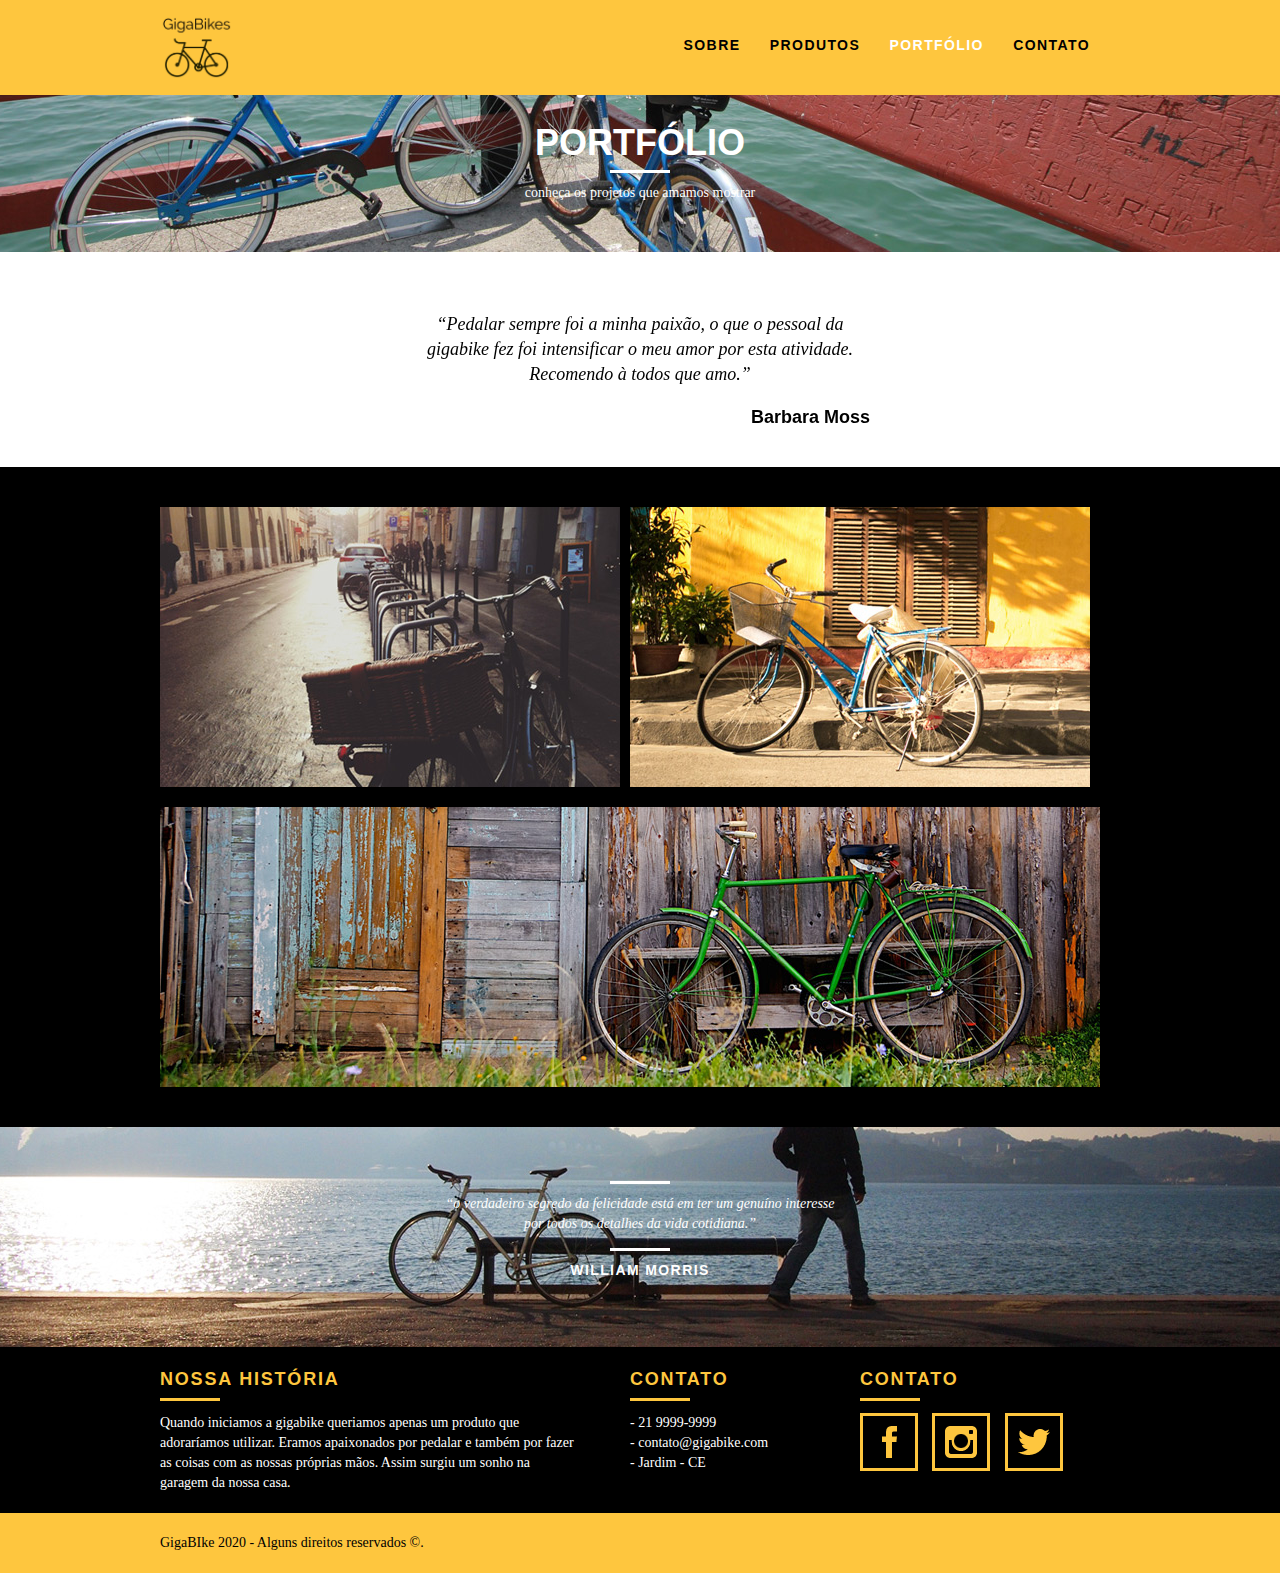
<file: portfolio.html>
<!DOCTYPE html>
<html lang="pt-br">
	<head>
		<meta charset="utf-8">
		<title>GigaBIke - Conheça o portfólio de clientes</title>
		<meta name="description" content="Compre a sua bicicleta personalizada na GigaBIke. Possuímos modelos Passeio, Retrô e Esporte.">

		<meta property="og:type" content="website"/>
		<meta property="og:title" content="GigaBIke - Conheça o portfólio de clientes"/>
		<meta property="og:description" content="Compre a sua bicicleta personalizada na GigaBIke. Possuímos modelos Passeio, Retrô e Esporte."/>
		<meta property="og:url" content="http://gigabike.com/portfolio.html"/>
		<meta property="og:image" content="http://gigabike.com/img/og-image.png"/>

		<meta name="viewport" content="width=device-width, initial-scale=1">

		<link rel="shortcut icon" href="favicon.ico">

		<link rel="stylesheet" href="css/style.css">
	</head>
	<body>

		<header class="header">
			<div class="container">
				<a href="index.html" class="grid-4">
					<img class="logog" src="img/gigabike.png" alt="GigaBike">

				</a>
				<nav class="grid-12 header_menu">
					<ul>
						<li><a href="sobre.html">Sobre</a></li>
						<li><a href="produtos.html">Produtos</a></li>
						<li><a href="portfolio.html" class="menu_ativo">Portfólio</a></li>
						<li><a href="contato.html">Contato</a></li>
					</ul>
				</nav>
			</div>
		</header>

		<section class="introducao-interna interna_portfolio">
			<div class="container">
				<h1>Portfólio</h1>
				<p>conheça os projetos que amamos mostrar</p>
			</div>
		</section>

		<section class="container animar-interno">
			<ul class="rslides">
				<li>
					<blockquote class="quote_clientes">
						<p>“Pedalar sempre foi a minha paixão, o que o pessoal da gigabike fez foi intensificar o meu amor por esta atividade. Recomendo à todos que amo.”</p>
						<cite>Barbara Moss</cite>
					</blockquote>
				</li>

				<li>
					<blockquote class="quote_clientes">
						<p>“Nada melhor do que dar um rolê com a minha gigabike na orla. Essa é a minha companheira mais fiel, nunca me traiu e está sempre a minha disposição.”</p>
						<cite>Jhony Rato</cite>
					</blockquote>
				</li>

				<li>
					<blockquote class="quote_clientes">
						<p>“Aqueles que ainda não possuem uma gigabike, não sabem o que estão perdendo. A precisão é absurda e a velocidade transcendental. Nunca vida nada igual.”</p>
						<cite>Bernardo</cite>
					</blockquote>
				</li>
			</ul>
		</section>

		<section class="portfolio">
			<div class="container">
				<ul class="portfolio_lista rslides_portfolio">

					<li>
						<div class="grid-8"><img src="img/portfolio/retro.jpg" alt="Bicicleta Retrô"></div>
						<div class="grid-8"><img src="img/portfolio/passeio.jpg" alt="Bicicleta Passeio"></div>
						<div class="grid-16"><img src="img/portfolio/esporte.jpg" alt="Bicicleta Esporte"></div>
					</li>

					<li>
						<div class="grid-8"><img src="img/portfolio/passeio.jpg" alt="Bicicleta Passeio"></div>
						<div class="grid-8"><img src="img/portfolio/retro.jpg" alt="Bicicleta Retrô"></div>
						<div class="grid-16"><img src="img/portfolio/esporte.jpg" alt="Bicicleta Esporte"></div>
					</li>

				</ul>
			</div>
		</section>

		<div class="quebra">
			<blockquote class="quote-externo container">
				<p>“o verdadeiro segredo da felicidade está em ter um genuíno interesse por todos os detalhes da vida cotidiana.”</p>
				<cite>WILLIAM MORRIS</cite>
			</blockquote>
		</div>

		<footer>
			<div class="footer">
				<div class="container">

					<div class="grid-8 footer_historia">
						<h3>Nossa História</h3>
						<p>Quando iniciamos a gigabike queriamos apenas um produto que adoraríamos utilizar. Eramos apaixonados por pedalar e também por fazer as coisas com as nossas próprias mãos. Assim surgiu um sonho na garagem da nossa casa.</p>
					</div>

					<div class="grid-4 footer_contato">
						<h3>Contato</h3>
						<ul>
							<li>- 21 9999-9999</li>
							<li>- contato@gigabike.com</li>
							<li>- Jardim - CE</li>
						</ul>
					</div>

					<div class="grid-4 footer_redes">
						<h3>Contato</h3>
						<ul>
							<li><a href="http://facebook.com" target="_blank"><img src="img/redes-sociais/facebook.png" alt="Facebook gigabike"></a></li>
							<li><a href="http://instagram.com" target="_blank"><img src="img/redes-sociais/instagram.png" alt="Instagram gigabike"></a></li>
							<li><a href="http://twitter.com" target="_blank"><img src="img/redes-sociais/twitter.png" alt="Twitter gigabike"></a></li>
						</ul>
					</div>

				</div>
			</div>

			<div class="copy">
				<div class="container">
					<p class="grid-16">GigaBIke 2020 - Alguns direitos reservados &copy;.</p>
				</div>
			</div>
		</footer>

	</body>
</html>
</file>
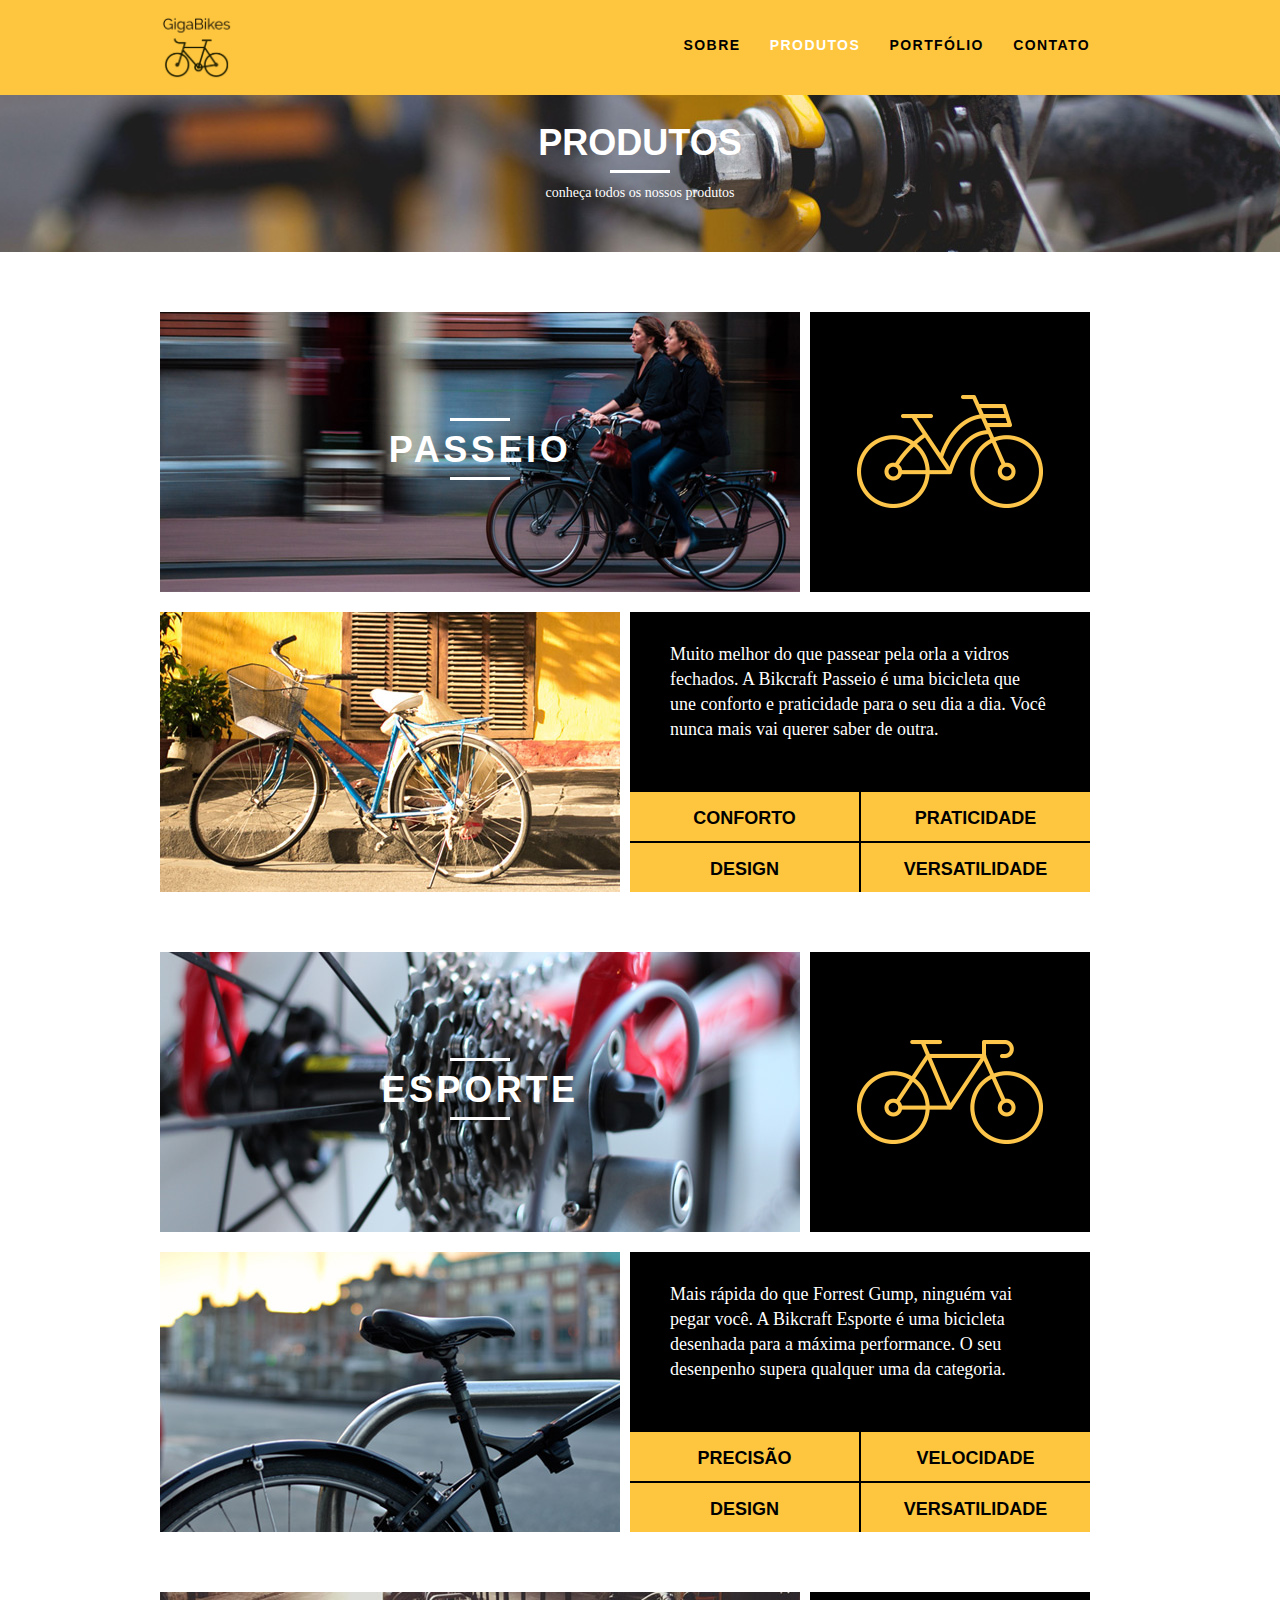
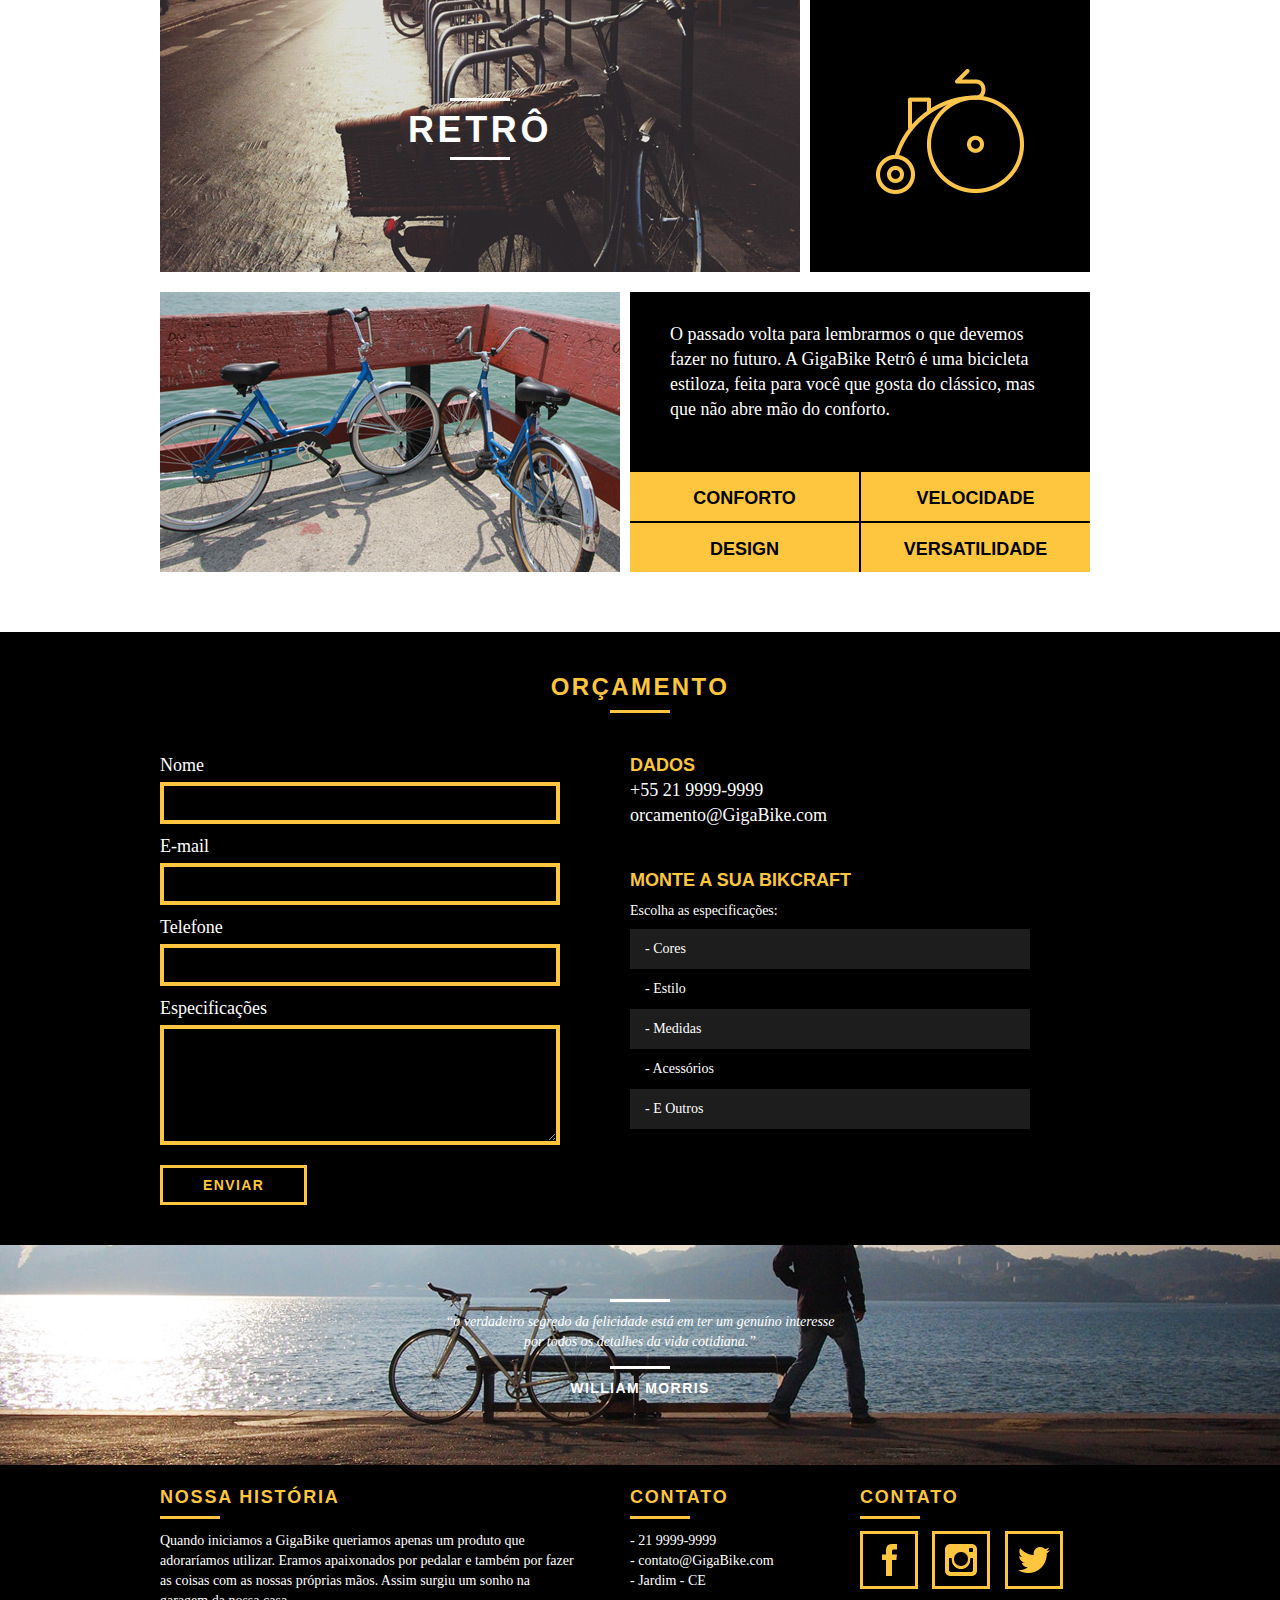
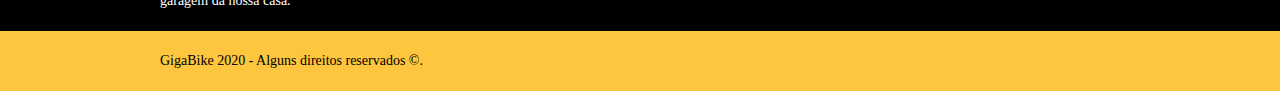
<file: produtos.html>
<!DOCTYPE html>
<html lang="pt-br">
	<head>
		<meta charset="utf-8">
		<title>GigaBikes - Conheça as linhas Passeio, Retrô e Esporte</title>
		<meta name="description" content="Compre a sua bicicleta personalizada na Bikcraft. Possuímos modelos Passeio, Retrô e Esporte.">

		<meta property="og:type" content="website"/>
		<meta property="og:title" content="GigaBikes - Conheça as linhas Passeio, Retrô e Esporte"/>
		<meta property="og:description" content="Compre a sua bicicleta personalizada na Bikcraft. Possuímos modelos Passeio, Retrô e Esporte."/>
		<meta property="og:url" content="http://bikcraft.com/produtos.html"/>
		<meta property="og:image" content="http://bikcraft.com/img/og-image.png"/>

		<meta name="viewport" content="width=device-width, initial-scale=1">

		<link rel="shortcut icon" href="favicon.ico">

		<link rel="stylesheet" href="css/style.css">
	</head>
	<body>

		<header class="header">
			<div class="container">
				<a href="index.html" class="grid-4">
					<img class="logog" src="img/gigabike.png" alt="GigaBike">

				</a>
				<nav class="grid-12 header_menu">
					<ul>
						<li><a href="sobre.html">Sobre</a></li>
						<li><a href="produtos.html" class="menu_ativo">Produtos</a></li>
						<li><a href="portfolio.html">Portfólio</a></li>
						<li><a href="contato.html">Contato</a></li>
					</ul>
				</nav>
			</div>
		</header>

		<section class="introducao-interna interna_produtos">
			<div class="container">
				<h1>Produtos</h1>
				<p>conheça todos os nossos produtos</p>
			</div>
		</section>

		<section class="container produto_item animar-interno">
			<div class="grid-11">
				<img src="img/produtos/gigabike-passeio-1.jpg" alt="Bikcraft Passeio">
				<h2>Passeio</h2>
			</div>
			<div class="grid-5 produto_icone"><img src="img/produtos/passeio.png" alt="Icone Passeio"></div>
			<div class="grid-8"><img src="img/produtos/gigabike-passeio-2.jpg" alt="Bikcraft Passeio"></div>
			<div class="grid-8 produto_info">
				<p>Muito melhor do que passear pela orla a vidros fechados. A Bikcraft Passeio é uma bicicleta que une conforto e praticidade para o seu dia a dia. Você nunca mais vai querer saber de outra.</p>
				<ul>
					<li>Conforto</li>
					<li>Praticidade</li>
					<li>Design</li>
					<li>Versatilidade</li>
				</ul>
			</div>
		</section>

		<section class="container produto_item">
			<div class="grid-11">
				<img src="img/produtos/gigabike-esporte-1.jpg" alt="Bikcraft Esporte">
				<h2>Esporte</h2>
			</div>
			<div class="grid-5 produto_icone"><img src="img/produtos/esporte.png" alt="Icone Esporte"></div>
			<div class="grid-8"><img src="img/produtos/gigabike-esporte-2.jpg" alt="Bikcraft Esporte"></div>
			<div class="grid-8 produto_info">
				<p>Mais rápida do que Forrest Gump, ninguém vai pegar você. A Bikcraft Esporte é uma bicicleta desenhada para a máxima performance. O seu desenpenho supera qualquer uma da categoria.</p>
				<ul>
					<li>Precisão</li>
					<li>Velocidade</li>
					<li>Design</li>
					<li>Versatilidade</li>
				</ul>
			</div>
		</section>

		<section class="container produto_item">
			<div class="grid-11">
				<img src="img/produtos/gigabike-retro-1.jpg" alt="Bikcraft Retrô">
				<h2>Retrô</h2>
			</div>
			<div class="grid-5 produto_icone"><img src="img/produtos/retro.png" alt="Icone Retrô"></div>
			<div class="grid-8"><img src="img/produtos/gigabike-retro-2.jpg" alt="Bikcraft Retrô"></div>
			<div class="grid-8 produto_info">
				<p>O passado volta para lembrarmos o que devemos fazer no futuro. A GigaBike Retrô é uma bicicleta estiloza, feita para você que gosta do clássico, mas que não abre mão do conforto.</p>
				<ul>
					<li>Conforto</li>
					<li>Velocidade</li>
					<li>Design</li>
					<li>Versatilidade</li>
				</ul>
			</div>
		</section>

		<section class="orcamento">
			<div class="container">
				<h2 class="subtitulo">Orçamento</h2>
				<form action="enviar.php" method="post" name="form" class="formphp form grid-8">
					<label for="nome">Nome</label>
					<input id="nome" name="nome" type="text">
					<label for="email">E-mail</label>
					<input id="email" name="email" type="text">
					<label for="telefone">Telefone</label>
					<input id="telefone" name="telefone" type="text">

					<label class="nao-aparece">Se você não é um robô, deixe em branco.</label>
					<input type="text" class="nao-aparece" name="leaveblank">
					<label class="nao-aparece">Se você não é um robô, não mude este campo.</label>
					<input type="text" class="nao-aparece" name="dontchange" value="http://" >

					<label for="mensagem">Especificações</label>
					<textarea name="mensagem" id="mensagem"></textarea>

					<button id="enviar" name="enviar" type="submit" class="btn">Enviar</button>
				</form>
				<div class="orcamento_dados grid-8">
					<h3>Dados</h3>
					<span>+55 21 9999-9999</span>
					<span>orcamento@GigaBike.com</span>
					<h3>Monte a sua Bikcraft</h3>
					<p>Escolha as especificações:</p>
					<ul>
						<li>- Cores</li>
    				<li>- Estilo</li>
    				<li>- Medidas</li>
   					<li>- Acessórios</li>
    				<li>- E Outros</li>
					</ul>
				</div>
			</div>
		</section>

		<div class="quebra">
			<blockquote class="quote-externo container">
				<p>“o verdadeiro segredo da felicidade está em ter um genuíno interesse por todos os detalhes da vida cotidiana.”</p>
				<cite>WILLIAM MORRIS</cite>
			</blockquote>
		</div>

		<footer>
			<div class="footer">
				<div class="container">

					<div class="grid-8 footer_historia">
						<h3>Nossa História</h3>
						<p>Quando iniciamos a GigaBike queriamos apenas um produto que adoraríamos utilizar. Eramos apaixonados por pedalar e também por fazer as coisas com as nossas próprias mãos. Assim surgiu um sonho na garagem da nossa casa.</p>
					</div>

					<div class="grid-4 footer_contato">
						<h3>Contato</h3>
						<ul>
							<li>- 21 9999-9999</li>
							<li>- contato@GigaBike.com</li>
							<li>- Jardim - CE</li>
						</ul>
					</div>

					<div class="grid-4 footer_redes">
						<h3>Contato</h3>
						<ul>
							<li><a href="http://facebook.com" target="_blank"><img src="img/redes-sociais/facebook.png" alt="Facebook Bikcraft"></a></li>
							<li><a href="http://instagram.com" target="_blank"><img src="img/redes-sociais/instagram.png" alt="Instagram Bikcraft"></a></li>
							<li><a href="http://twitter.com" target="_blank"><img src="img/redes-sociais/twitter.png" alt="Twitter Bikcraft"></a></li>
						</ul>
					</div>

				</div>
			</div>

			<div class="copy">
				<div class="container">
					<p class="grid-16">GigaBike	2020 - Alguns direitos reservados &copy;.</p>
				</div>
			</div>
		</footer>

	</body>
</html>
</file>
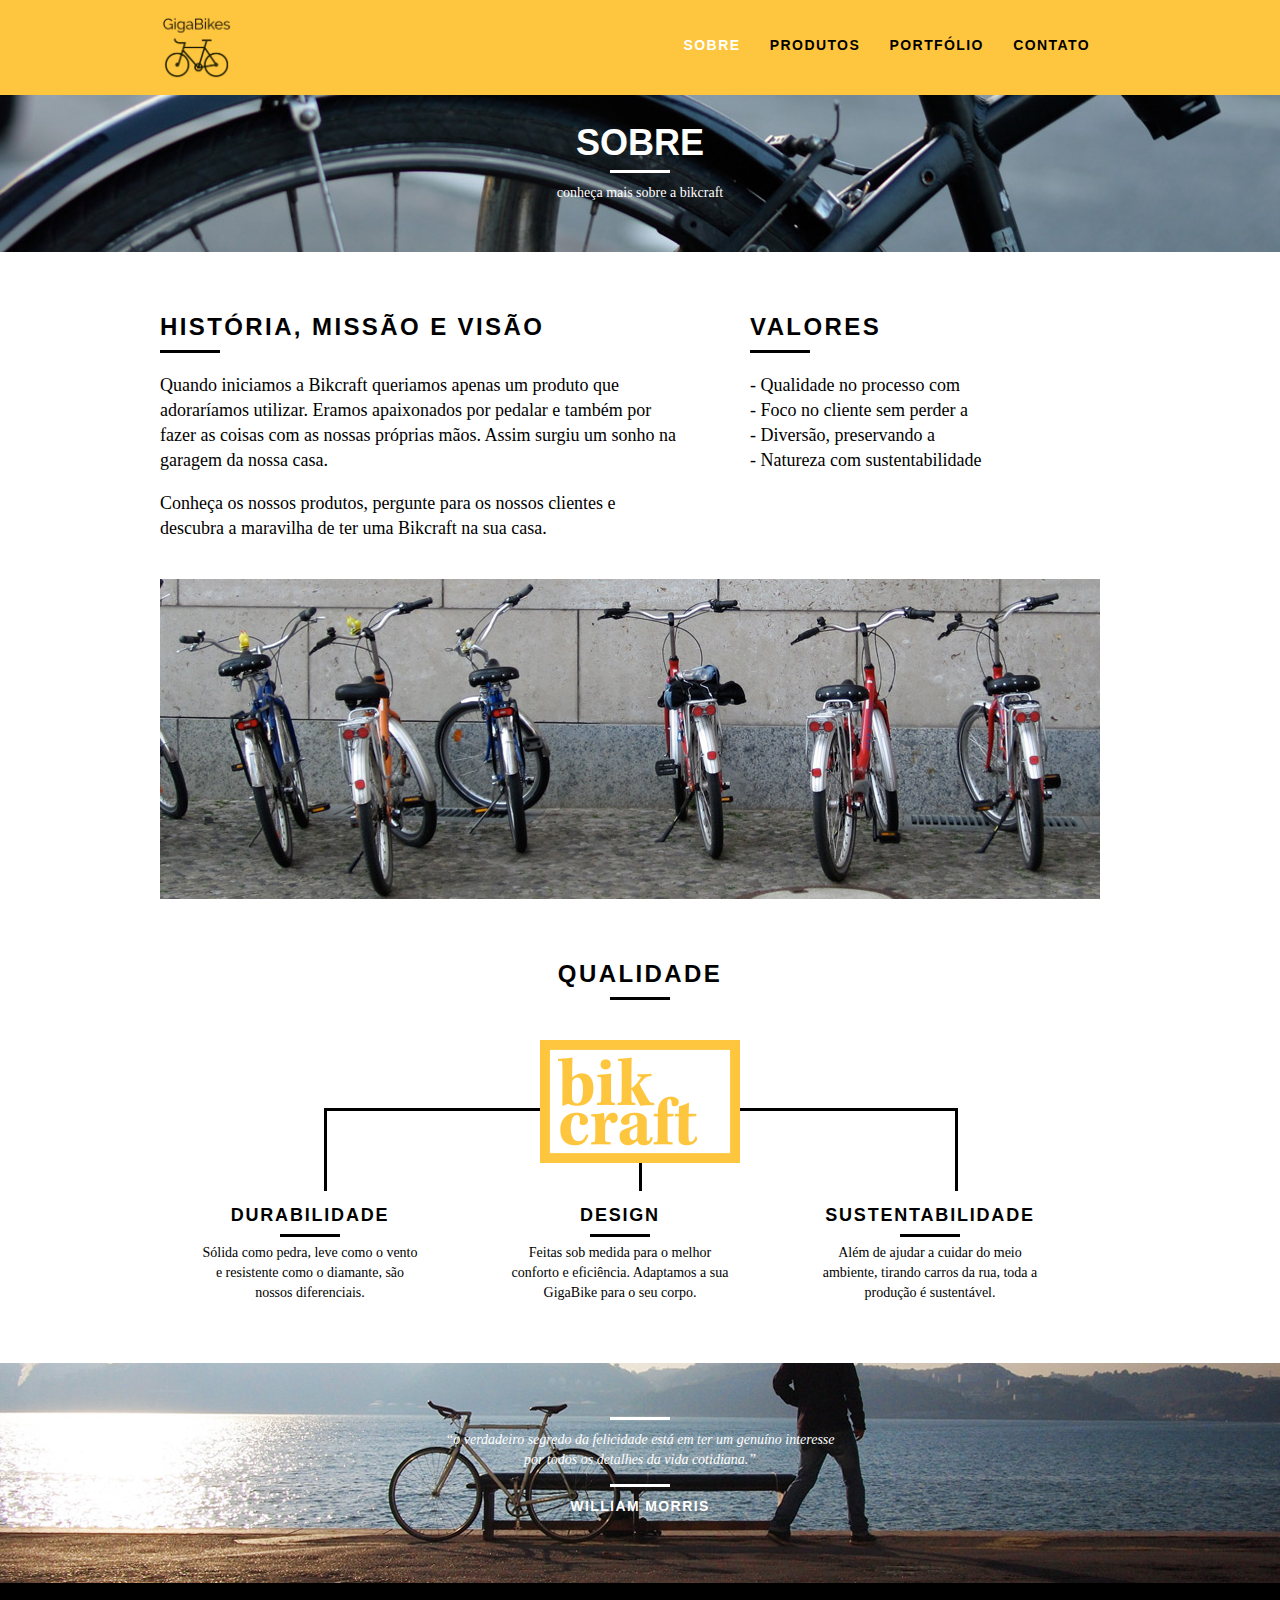
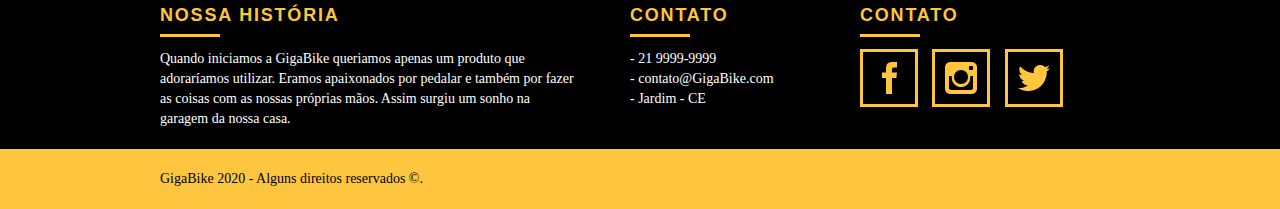
<file: sobre.html>
<!DOCTYPE html>
<html lang="pt-br">
	<head>
		<meta charset="utf-8">
		<title>GigaBike - Saiba mais sobre a gente</title>
		<meta name="description" content="Compre a sua bicicleta personalizada na Bikcraft. Possuímos modelos Passeio, Retrô e Esporte.">

		<meta property="og:type" content="website"/>
		<meta property="og:title" content="GigaBike - Saiba mais sobre a gente"/>
		<meta property="og:description" content="Compre a sua bicicleta personalizada na GigaBike. Possuímos modelos Passeio, Retrô e Esporte."/>

		<meta name="viewport" content="width=device-width, initial-scale=1">

		<link rel="shortcut icon" href="favicon.ico">


		<link rel="stylesheet" href="css/style.css">
	</head>
	<body>

		<header class="header">
			<div class="container">
				<a href="index.html" class="grid-4">
					<img class="logog" src="img/gigabike.png" alt="GigaBike">

				</a>
				<nav class="grid-12 header_menu">
					<ul>
						<li><a href="sobre.html" class="menu_ativo">Sobre</a></li>
						<li><a href="produtos.html">Produtos</a></li>
						<li><a href="portfolio.html">Portfólio</a></li>
						<li><a href="contato.html">Contato</a></li>
					</ul>
				</nav>
			</div>
		</header>

		<section class="introducao-interna interna_sobre">
			<div class="container">
				<h1>Sobre</h1>
				<p>conheça mais sobre a bikcraft</p>
			</div>
		</section>

		<section class="missao_sobre container animar-interno">
			<div class="grid-10">
				<h2 class="subtitulo-interno">História, Missão e Visão</h2>
				<p>Quando iniciamos a Bikcraft queriamos apenas um produto que adoraríamos utilizar. Eramos apaixonados por pedalar e também por fazer as coisas com as nossas próprias mãos. Assim surgiu um sonho na garagem da nossa casa.</p>
				<p>Conheça os nossos produtos, pergunte para os nossos clientes e descubra a maravilha de ter uma Bikcraft na sua casa.</p>
			</div>
			<div class="grid-6">
				<h2 class="subtitulo-interno">Valores</h2>
				<ul>
					<li>- Qualidade no processo com</li>
					<li>- Foco no cliente sem perder a</li>
					<li>- Diversão, preservando a</li>
					<li>- Natureza com sustentabilidade</li>
				</ul>
			</div>

			<div class="grid-16 foto-equipe">
				<img src="img/equipe-gigabike.jpg" alt="Equipe Bikcraft">
			</div>

		</section>

		<section class="qualidade container">
			<h2 class="subtitulo">Qualidade</h2>
			<img src="img/gigabike-qualidade.png" alt="GigaBike">
			<ul class="qualidade_lista">
				<li class="grid-1-3">
					<h3>Durabilidade</h3>
					<p>Sólida como pedra, leve como o vento e resistente como o diamante, são nossos diferenciais.</p>
				</li>
				<li class="grid-1-3">
					<h3>Design</h3>
					<p>Feitas sob medida para o melhor conforto e eficiência. Adaptamos a sua GigaBike para o seu corpo.</p>
				</li>
				<li class="grid-1-3">
					<h3>Sustentabilidade</h3>
					<p>Além de ajudar a cuidar do meio ambiente, tirando carros da rua, toda a produção é sustentável.</p>
				</li>
			</ul>
		</section>

		<div class="quebra">
			<blockquote class="quote-externo container">
				<p>“o verdadeiro segredo da felicidade está em ter um genuíno interesse por todos os detalhes da vida cotidiana.”</p>
				<cite>WILLIAM MORRIS</cite>
			</blockquote>
		</div>

		<footer>
			<div class="footer">
				<div class="container">

					<div class="grid-8 footer_historia">
						<h3>Nossa História</h3>
						<p>Quando iniciamos a GigaBike queriamos apenas um produto que adoraríamos utilizar. Eramos apaixonados por pedalar e também por fazer as coisas com as nossas próprias mãos. Assim surgiu um sonho na garagem da nossa casa.</p>
					</div>

					<div class="grid-4 footer_contato">
						<h3>Contato</h3>
						<ul>
							<li>- 21 9999-9999</li>
							<li>- contato@GigaBike.com</li>
							<li>- Jardim - CE</li>
						</ul>
					</div>

					<div class="grid-4 footer_redes">
						<h3>Contato</h3>
						<ul>
							<li><a href="http://facebook.com" target="_blank"><img src="img/redes-sociais/facebook.png" alt="Facebook Bikcraft"></a></li>
							<li><a href="http://instagram.com" target="_blank"><img src="img/redes-sociais/instagram.png" alt="Instagram Bikcraft"></a></li>
							<li><a href="http://twitter.com" target="_blank"><img src="img/redes-sociais/twitter.png" alt="Twitter Bikcraft"></a></li>
						</ul>
					</div>

				</div>
			</div>

			<div class="copy">
				<div class="container">
					<p class="grid-16">GigaBike 2020 - Alguns direitos reservados &copy;.</p>
				</div>
			</div>
		</footer>

	</body>
</html>
</file>
<file: css/style.css>
@charset "UTF-8";
/*! normalize.css v3.0.2 | MIT License | git.io/normalize */
/**
 * 1. Set default font family to sans-serif.
 * 2. Prevent iOS text size adjust after orientation change, without disabling
 *    user zoom.
 */
html {
  font-family: sans-serif;
  /* 1 */
  -ms-text-size-adjust: 100%;
  /* 2 */
  -webkit-text-size-adjust: 100%;
  /* 2 */
}

/**
 * Remove default margin.
 */
body {
  margin: 0;
}

/* HTML5 display definitions
   ========================================================================== */
/**
 * Correct `block` display not defined for any HTML5 element in IE 8/9.
 * Correct `block` display not defined for `details` or `summary` in IE 10/11
 * and Firefox.
 * Correct `block` display not defined for `main` in IE 11.
 */
article,
aside,
details,
figcaption,
figure,
footer,
header,
hgroup,
main,
menu,
nav,
section,
summary {
  display: block;
}

/**
 * 1. Correct `inline-block` display not defined in IE 8/9.
 * 2. Normalize vertical alignment of `progress` in Chrome, Firefox, and Opera.
 */
audio,
canvas,
progress,
video {
  display: inline-block;
  /* 1 */
  vertical-align: baseline;
  /* 2 */
}

/**
 * Prevent modern browsers from displaying `audio` without controls.
 * Remove excess height in iOS 5 devices.
 */
audio:not([controls]) {
  display: none;
  height: 0;
}

/**
 * Address `[hidden]` styling not present in IE 8/9/10.
 * Hide the `template` element in IE 8/9/11, Safari, and Firefox < 22.
 */
[hidden],
template {
  display: none;
}

/* Links
   ========================================================================== */
/**
 * Remove the gray background color from active links in IE 10.
 */
a {
  background-color: transparent;
}

/**
 * Improve readability when focused and also mouse hovered in all browsers.
 */
a:active,
a:hover {
  outline: 0;
}

/* Text-level semantics
   ========================================================================== */
/**
 * Address styling not present in IE 8/9/10/11, Safari, and Chrome.
 */
abbr[title] {
  border-bottom: 1px dotted;
}

/**
 * Address style set to `bolder` in Firefox 4+, Safari, and Chrome.
 */
b,
strong {
  font-weight: bold;
}

/**
 * Address styling not present in Safari and Chrome.
 */
dfn {
  font-style: italic;
}

/**
 * Address variable `h1` font-size and margin within `section` and `article`
 * contexts in Firefox 4+, Safari, and Chrome.
 */
h1 {
  font-size: 2em;
  margin: 0.67em 0;
}

/**
 * Address styling not present in IE 8/9.
 */
mark {
  background: #ff0;
  color: #000;
}

/**
 * Address inconsistent and variable font size in all browsers.
 */
small {
  font-size: 80%;
}

/**
 * Prevent `sub` and `sup` affecting `line-height` in all browsers.
 */
sub,
sup {
  font-size: 75%;
  line-height: 0;
  position: relative;
  vertical-align: baseline;
}

sup {
  top: -0.5em;
}

sub {
  bottom: -0.25em;
}

/* Embedded content
   ========================================================================== */
/**
 * Remove border when inside `a` element in IE 8/9/10.
 */
img {
  border: 0;
}

/**
 * Correct overflow not hidden in IE 9/10/11.
 */
svg:not(:root) {
  overflow: hidden;
}

/* Grouping content
   ========================================================================== */
/**
 * Address margin not present in IE 8/9 and Safari.
 */
figure {
  margin: 1em 40px;
}

/**
 * Address differences between Firefox and other browsers.
 */
hr {
  -moz-box-sizing: content-box;
  box-sizing: content-box;
  height: 0;
}

/**
 * Contain overflow in all browsers.
 */
pre {
  overflow: auto;
}

/**
 * Address odd `em`-unit font size rendering in all browsers.
 */
code,
kbd,
pre,
samp {
  font-family: monospace, monospace;
  font-size: 1em;
}

/* Forms
   ========================================================================== */
/**
 * Known limitation: by default, Chrome and Safari on OS X allow very limited
 * styling of `select`, unless a `border` property is set.
 */
/**
 * 1. Correct color not being inherited.
 *    Known issue: affects color of disabled elements.
 * 2. Correct font properties not being inherited.
 * 3. Address margins set differently in Firefox 4+, Safari, and Chrome.
 */
button,
input,
optgroup,
select,
textarea {
  color: inherit;
  /* 1 */
  font: inherit;
  /* 2 */
  margin: 0;
  /* 3 */
}

/**
 * Address `overflow` set to `hidden` in IE 8/9/10/11.
 */
button {
  overflow: visible;
}

/**
 * Address inconsistent `text-transform` inheritance for `button` and `select`.
 * All other form control elements do not inherit `text-transform` values.
 * Correct `button` style inheritance in Firefox, IE 8/9/10/11, and Opera.
 * Correct `select` style inheritance in Firefox.
 */
button,
select {
  text-transform: none;
}

/**
 * 1. Avoid the WebKit bug in Android 4.0.* where (2) destroys native `audio`
 *    and `video` controls.
 * 2. Correct inability to style clickable `input` types in iOS.
 * 3. Improve usability and consistency of cursor style between image-type
 *    `input` and others.
 */
button,
html input[type="button"],
input[type="reset"],
input[type="submit"] {
  -webkit-appearance: button;
  /* 2 */
  cursor: pointer;
  /* 3 */
}

/**
 * Re-set default cursor for disabled elements.
 */
button[disabled],
html input[disabled] {
  cursor: default;
}

/**
 * Remove inner padding and border in Firefox 4+.
 */
button::-moz-focus-inner,
input::-moz-focus-inner {
  border: 0;
  padding: 0;
}

/**
 * Address Firefox 4+ setting `line-height` on `input` using `!important` in
 * the UA stylesheet.
 */
input {
  line-height: normal;
}

/**
 * It's recommended that you don't attempt to style these elements.
 * Firefox's implementation doesn't respect box-sizing, padding, or width.
 *
 * 1. Address box sizing set to `content-box` in IE 8/9/10.
 * 2. Remove excess padding in IE 8/9/10.
 */
input[type="checkbox"],
input[type="radio"] {
  box-sizing: border-box;
  /* 1 */
  padding: 0;
  /* 2 */
}

/**
 * Fix the cursor style for Chrome's increment/decrement buttons. For certain
 * `font-size` values of the `input`, it causes the cursor style of the
 * decrement button to change from `default` to `text`.
 */
input[type="number"]::-webkit-inner-spin-button,
input[type="number"]::-webkit-outer-spin-button {
  height: auto;
}

/**
 * 1. Address `appearance` set to `searchfield` in Safari and Chrome.
 * 2. Address `box-sizing` set to `border-box` in Safari and Chrome
 *    (include `-moz` to future-proof).
 */
input[type="search"] {
  -webkit-appearance: textfield;
  /* 1 */
  -moz-box-sizing: content-box;
  -webkit-box-sizing: content-box;
  /* 2 */
  box-sizing: content-box;
}

/**
 * Remove inner padding and search cancel button in Safari and Chrome on OS X.
 * Safari (but not Chrome) clips the cancel button when the search input has
 * padding (and `textfield` appearance).
 */
input[type="search"]::-webkit-search-cancel-button,
input[type="search"]::-webkit-search-decoration {
  -webkit-appearance: none;
}
.logog{
  height: 65px;
}
/**
 * Define consistent border, margin, and padding.
 */
fieldset {
  border: 1px solid #c0c0c0;
  margin: 0 2px;
  padding: 0.35em 0.625em 0.75em;
}

/**
 * 1. Correct `color` not being inherited in IE 8/9/10/11.
 * 2. Remove padding so people aren't caught out if they zero out fieldsets.
 */
legend {
  border: 0;
  /* 1 */
  padding: 0;
  /* 2 */
}

/**
 * Remove default vertical scrollbar in IE 8/9/10/11.
 */
textarea {
  overflow: auto;
}

/**
 * Don't inherit the `font-weight` (applied by a rule above).
 * NOTE: the default cannot safely be changed in Chrome and Safari on OS X.
 */
optgroup {
  font-weight: bold;
}

/* Tables
   ========================================================================== */
/**
 * Remove most spacing between table cells.
 */
table {
  border-collapse: collapse;
  border-spacing: 0;
}

td,
th {
  padding: 0;
}

/* ==========================================================================
   Reset
   ========================================================================== */
/**
 * Remove anchor text-decoration
 */
a {
  text-decoration: none;
}

/**
 * Remove list-style
 */
ol, ul {
  list-style: none;
}

html, body, div, span, iframe, h1, h2, h3, h4, h5, h6, p, blockquote, a, em, img, dl, dt, dd, ol, ul, li, fieldset, form, label, legend, article, footer, header, nav, section, main {
  margin: 0;
  padding: 0;
  border: 0;
  vertical-align: baseline;
}

h1, h2, h3, h4, h5, h6, p, a, ul {
  font-size: 1em;
  font-weight: normal;
}

*, *:before, *:after {
  -webkit-box-sizing: border-box;
  -moz-box-sizing: border-box;
  box-sizing: border-box;
}

.container {
  width: 960px;
  margin: 0 auto;
  padding: 0px;
  position: relative;
}

.container:after, .container:before {
  content: " ";
  display: table;
}

.container:after {
  clear: both;
}

.grid-1, .grid-2, .grid-3, .grid-4, .grid-5, .grid-6, .grid-7, .grid-8, .grid-9, .grid-10, .grid-11, .grid-12, .grid-13, .grid-14, .grid-15, .grid-16, .grid-1-3 {
  float: left;

  margin-right: 10px;
}

.grid-1 {
  width: 40px;
}

.grid-2 {
  width: 100px;
}

.grid-3 {
  width: 160px;
}

.grid-4 {
  width: 220px;
}

.grid-5 {
  width: 280px;
}

.grid-6 {
  width: 340px;
}

.grid-7 {
  width: 400px;
}

.grid-8 {
  width: 460px;
}

.grid-9 {
  width: 520px;
}

.grid-10 {
  width: 580px;
}

.grid-11 {
  width: 640px;
}

.grid-12 {
  width: 700px;
}

.grid-13 {
  width: 760px;
}

.grid-14 {
  width: 820px;
}

.grid-15 {
  width: 880px;
}

.grid-16 {
  width: 940px;
}

.grid-1-3 {
  width: 300px;
}

@media only screen and (min-width: 768px) and (max-width: 959px) {
  .container {
    width: 768px;
  }
  .grid-1 {
    width: 28px;
  }
  .grid-2 {
    width: 76px;
  }
  .grid-3 {
    width: 124px;
  }
  .grid-4 {
    width: 172px;
  }
  .grid-5 {
    width: 220px;
  }
  .grid-6 {
    width: 268px;
  }
  .grid-7 {
    width: 316px;
  }
  .grid-8 {
    width: 364px;
  }
  .grid-9 {
    width: 412px;
  }
  .grid-10 {
    width: 460px;
  }
  .grid-11 {
    width: 508px;
  }
  .grid-12 {
    width: 556px;
  }
  .grid-13 {
    width: 604px;
  }
  .grid-14 {
    width: 652px;
  }
  .grid-15 {
    width: 700px;
  }
  .grid-16 {
    width: 748px;
  }
  .grid-1-3 {
    width: 236px;
  }
}

@media only screen and (max-width: 767px) {
  .container {
    width: 300px;
  }
  .grid-1, .grid-2, .grid-3, .grid-4, .grid-5, .grid-6, .grid-7, .grid-8, .grid-9, .grid-10, .grid-11, .grid-12, .grid-13, .grid-14, .grid-15, .grid-16, .grid-1-3 {
    width: 300px;
    margin: 0 0 20px 0;
    float: none;
  }
}

/* Estilos Gerais */
body {
  font-family: Arial, Helvetica, sans-serif;
}

p {
  font-family: Georgia, "Times New Roman", serif;
  font-size: 14px;
  line-height: 20px;
}

img {
  display: block;
  max-width: 100%;
}

.formphp label.nao-aparece, .formphp input.nao-aparece {
  display: none !important;
}

#form-erro span, #form-send span {
  font-size: 18px;
  line-height: 25px;
  margin-bottom: 10px;
  display: block;
}

#form-send {
  color: #31aa39;
}

#form-erro {
  color: #f64540;
}

.btn {
  border: 3px solid #fec63e;
  padding: 10px 30px;
  color: #fec63e;
  font-size: 14px;
  line-height: 20px;
  text-transform: uppercase;
  font-weight: bold;
  letter-spacing: .1em;
  transition: all .5s ease;
}

.btn:hover {
  color: #FFF;
  border-color: #FFF;
}

.btn.btn-preto:hover {
  color: #000;
  border-color: #000;
}

.subtitulo {
  font-size: 24px;
  line-height: 30px;
  font-weight: bold;
  letter-spacing: .1em;
  color: #000;
  text-transform: uppercase;
  text-align: center;
  margin-bottom: 40px;
}

.subtitulo:after {
  content: "";
  display: block;
  width: 60px;
  height: 3px;
  background: #000;
  margin: 8px auto;
}

.subtitulo-interno {
  font-size: 24px;
  line-height: 30px;
  font-weight: bold;
  letter-spacing: .1em;
  color: #000;
  text-transform: uppercase;
  margin-bottom: 20px;
}

.subtitulo-interno:after {
  content: "";
  display: block;
  width: 60px;
  height: 3px;
  background: #000;
  margin: 8px 0;
}

/* Header */
.header {
  position: fixed;
  top: 0;
  width: 100%;
  background: #fec63e;
  /* Amarelo */
  padding: 15px 0;
  z-index: 10;
}

.header_menu {
  text-align: right;
}

.header_menu ul li {
  display: inline-block;
  margin-left: 25px;
  margin-top: 20px;
}

.header_menu ul li a {
  color: #000;
  font-weight: bold;
  text-transform: uppercase;
  letter-spacing: .1em;
  font-size: 14px;
  line-height: 20px;
  padding: 10px 0;
  transition: all .3s ease;
}

.header_menu ul li a:hover {
  color: #FFF;
}

.header_menu ul li a.menu_ativo {
  color: #FFF;
}

/* Introdução */
.introducao {
  width: 100%;
  height: 380px;
  background: url("../img/bg.jpg") no-repeat center;
  background-size: cover;
  margin-top: 92px;
  text-align: center;
  padding-top: 80px;
}

.introducao h1 {
  font-size: 48px;
  color: #FFF;
  font-weight: bold;
  text-transform: uppercase;
}

.quote-externo {
  max-width: 320px;
  margin: 0 auto;
  margin-bottom: 40px;
  color: #FFF;
}

.quote-externo p {
  font-style: italic;
}

.quote-externo p:before, .quote-externo p:after {
  content: "";
  display: block;
  width: 60px;
  height: 3px;
  background: #FFF;
  margin: 14px auto 10px auto;
}

.quote-externo cite {
  font-style: normal;
  font-weight: bold;
  font-size: 14px;
  letter-spacing: .1em;
}

/*Introducao Interna*/
.introducao-interna {
  width: 100%;
  margin-top: 92px;
  height: 160px;
  text-align: center;
  color: #FFF;
  padding-top: 30px;
}

.introducao-interna h1 {
  font-size: 36px;
  font-weight: bold;
  text-transform: uppercase;
}

.introducao-interna h1:after {
  content: "";
  display: block;
  width: 60px;
  height: 3px;
  background: #FFF;
  margin: 6px auto 10px auto;
}

/*Produtos*/
.produtos {
  padding: 60px 0;
}

.produtos_lista li {
  background: #fec63e;
  text-align: center;
}

.produtos_lista li img {
  margin: 0 auto;
}

.produtos_lista li h3 {
  font-weight: bold;
  font-size: 18px;
  line-height: 25px;
  text-transform: uppercase;
  letter-spacing: .1em;
  margin-top: 20px;
}

.produtos_lista li h3:after {
  content: "";
  display: block;
  width: 60px;
  height: 3px;
  background: #000;
  margin: 2px auto;
}

.produtos_lista li p {
  padding: 10px 20px 20px 20px;
}

.produtos_icone {
  background: #000;
  padding: 20px;
}

.call {
  padding-top: 40px;
  text-align: center;
  clear: both;
}

.call p {
  margin-bottom: 20px;
}

/*Portfólio*/
.portfolio {
  width: 100%;
  background: #000;
  padding: 40px 0;
}

.portfolio .subtitulo {
  color: #fec63e;
}

.portfolio .subtitulo:after {
  background: #fec63e;
}

.portfolio_lista div:last-of-type {
  margin-top: 20px;
}

.portfolio .call p {
  color: #FFF;
}

/*Qualidade*/
.qualidade {
  padding: 60px 0;
}

.qualidade:after {
  content: "";
  width: 634px;
  height: 83px;
  display: block;
  background: url("../img/linhas.png") no-repeat center;
  position: absolute;
  top: 209px;
  right: 162px;
  z-index: -1;
}

.qualidade img {
  margin: 0 auto;
}

.qualidade_lista {
  padding-top: 20px;
  overflow: auto;
  /* clear-fix */
}

.qualidade_lista li {
  text-align: center;
  padding: 0 40px;
}

.qualidade_lista li h3 {
  font-weight: bold;
  font-size: 18px;
  line-height: 25px;
  text-transform: uppercase;
  letter-spacing: .1em;
  margin-top: 20px;
}

.qualidade_lista li h3:after {
  content: "";
  display: block;
  width: 60px;
  height: 3px;
  background: #000;
  margin: 6px auto;
}

/*Quebra*/
.quebra {
  width: 100%;
  height: 220px;
  background: url("../img/bg-footer.jpg") no-repeat center;
  background-size: cover;
  text-align: center;
  padding-top: 40px;
}

.quebra .quote-externo {
  max-width: 400px;
}

/*Footer*/
.footer {
  width: 100%;
  background: #000;
  color: #FFF;
  padding: 20px 0;
}

.footer h3 {
  font-size: 18px;
  line-height: 25px;
  color: #fec63e;
  text-transform: uppercase;
  letter-spacing: .1em;
  font-weight: bold;
}

.footer h3:after {
  content: "";
  display: block;
  width: 60px;
  height: 3px;
  background: #fec63e;
  margin: 6px 0 12px 0;
}

.footer_historia {
  padding-right: 40px;
}

.footer_contato ul li {
  font-family: Georgia, "Times New Roman", serif;
  font-size: 14px;
  line-height: 20px;
}

.footer_redes ul li {
  display: inline-block;
  margin-right: 10px;
}

.footer_redes ul li a {
  border: 3px solid #fec63e;
  display: block;
  padding: 10px;
  transition: all .5s ease;
}

.footer_redes ul li a:hover {
  border-color: #FFF;
}

.copy {
  width: 100%;
  background: #fec63e;
  padding: 20px 0;
}

/*Animações*/
.js .introducao h1, .js .introducao blockquote, .js .introducao .btn, .js .animar, .js .animar-interno, .js .introducao-interna h1, .js .introducao-interna p {
  opacity: 0;
}

.animated {
  -webkit-animation-duration: 1s;
  animation-duration: 1s;
  -webkit-animation-fill-mode: both;
  animation-fill-mode: both;
}

@-webkit-keyframes fadeInDown {
  0% {
    opacity: 0;
    -webkit-transform: translate3d(0, -20px, 0);
    transform: translate3d(0, -20px, 0);
  }
  100% {
    opacity: 1;
    -webkit-transform: none;
    transform: none;
  }
}

@keyframes fadeInDown {
  0% {
    opacity: 0;
    -webkit-transform: translate3d(0, -20px, 0);
    transform: translate3d(0, -20px, 0);
  }
  100% {
    opacity: 1;
    -webkit-transform: none;
    transform: none;
  }
}

.fadeInDown {
  -webkit-animation-name: fadeInDown;
  animation-name: fadeInDown;
}

.interna_produtos {
  background: url("../img/bg-produtos.jpg") no-repeat center;
  background-size: cover;
}

.produto_item {
  padding-top: 60px;
}

.produto_item h2 {
  color: #FFF;
  font-size: 36px;
  text-transform: uppercase;
  letter-spacing: .1em;
  font-weight: bold;
  position: relative;
  top: -180px;
  text-align: center;
  margin-bottom: -56px;
}

.produto_item h2:after, .produto_item h2:before {
  content: "";
  display: block;
  width: 60px;
  height: 3px;
  background: #FFF;
  margin: 6px auto 8px auto;
}

.produto_icone {
  background: #000;
  padding: 70px 0;
}

.produto_icone img {
  margin: 0 auto;
}

.produto_info {
  background: #000;
}

.produto_info p {
  color: #FFF;
  font-size: 18px;
  line-height: 25px;
  height: 180px;
  padding: 30px 40px;
}

.produto_info ul li {
  background: #fec63e;
  text-transform: uppercase;
  font-size: 18px;
  line-height: 20px;
  font-weight: bold;
  float: left;
  width: 229px;
  height: 49px;
  text-align: center;
  padding-top: 16px;
}

.produto_info ul li:nth-child(1), .produto_info ul li:nth-child(2) {
  margin-bottom: 2px;
}

.produto_info ul li:nth-child(even) {
  margin-left: 2px;
}

/*Orçamento*/
.orcamento {
  background: #000;
  width: 100%;
  margin-top: 60px;
  padding: 40px 0;
}

.orcamento h2 {
  color: #fec63e;
}

.orcamento h2:after {
  background: #fec63e;
}

.form {
  padding-right: 60px;
}

.form label {
  display: block;
  color: #FFF;
  font-family: Georgia, "Times New Roman", serif;
  font-size: 18px;
  line-height: 25px;
  margin-bottom: 4px;
}

.form input {
  display: block;
  width: 100%;
  border: 4px solid #fec63e;
  background: none;
  color: #FFF #FFF;
  padding: 7px 10px;
  margin-bottom: 10px;
  outline: none;
  font-family: Georgia, "Times New Roman", serif;
  font-size: 14px;
  line-height: 20px;
}

.form textarea {
  display: block;
  width: 100%;
  height: 120px;
  border: 4px solid #fec63e;
  background: none;
  color: #FFF;
  padding: 7px 10px;
  margin-bottom: 20px;
  outline: none;
  font-family: Georgia, "Times New Roman", serif;
  font-size: 14px;
  line-height: 20px;
}

.form button {
  padding: 7px 40px;
  background: none;
}

.orcamento_dados {
  color: #FFF;
}

.orcamento_dados h3 {
  font-size: 18px;
  line-height: 25px;
  text-transform: uppercase;
  color: #fec63e;
  font-weight: bold;
}

.orcamento_dados span {
  display: block;
  font-family: Georgia, "Times New Roman", serif;
  font-size: 18px;
  line-height: 25px;
}

.orcamento_dados span:nth-of-type(2) {
  margin-bottom: 40px;
}

.orcamento_dados ul {
  padding-right: 60px;
}

.orcamento_dados ul li {
  font-family: Georgia, "Times New Roman", serif;
  font-size: 14px;
  line-height: 20px;
  padding: 10px 15px;
}

.orcamento_dados ul li:nth-child(odd) {
  background: #1d1d1d;
}

.orcamento_dados p {
  margin: 8px 0;
}

.interna_sobre {
  background: url("../img/bg-sobre.jpg") no-repeat center;
  background-size: cover;
}

.missao_sobre {
  padding-top: 60px;
}

.missao_sobre p {
  font-size: 18px;
  line-height: 25px;
  margin-bottom: 1em;
  padding-right: 60px;
}

.missao_sobre ul li {
  font-family: Georgia, "Times New Roman", serif;
  font-size: 18px;
  line-height: 25px;
}

.foto-equipe {
  padding-top: 20px;
}

.interna_portfolio {
  background: url("../img/bg-portfolio.jpg") no-repeat center;
  background-size: cover;
}

.quote_clientes {
  padding: 60px 0;
  max-width: 460px;
  margin: 0 auto;
}

.quote_clientes p {
  text-align: center;
  font-family: Georgia, "Times New Roman", serif;
  font-size: 18px;
  line-height: 25px;
  font-style: italic;
  margin-bottom: 20px;
}

.quote_clientes cite {
  font-size: 18px;
  font-weight: bold;
  float: right;
  font-style: normal;
}

/*Plugin de Slide*/
.rslides, .rslides_portfolio {
  position: relative;
  list-style: none;
  overflow: hidden;
  width: 100%;
  padding: 0;
  margin: 0;
}

.rslides li, .rslides_portfolio li {
  -webkit-backface-visibility: hidden;
  position: absolute;
  display: none;
  width: 100%;
  left: 0;
  top: 0;
}

.rslides li:first-child, .rslides_portfolio li:first-child {
  position: relative;
  display: block;
  float: left;
}

.rslides img, .rslides_portfolio img {
  display: block;
  height: auto;
  width: 100%;
  border: 0;
}

.rslides_tabs {
  text-align: center;
  margin-top: 14px;
}

.rslides_tabs li {
  display: inline;
  margin: 0 5px;
}

.rslides_tabs li a {
  display: inline-block;
  width: 12px;
  height: 12px;
  background: #1d1d1d;
  color: #1d1d1d;
  border-radius: 20px;
  overflow: hidden;
  text-indent: -200px;
}

.rslides_tabs li a:hover, .rslides_tabs li.rslides_here a {
  background: #fec63e;
  color: #fec63e;
}

.interna_contato {
  background: url("../img/bg-contato.jpg") no-repeat center;
  background-size: cover;
}

/*Orçamento*/
.contato {
  padding: 40px 0;
}

.contato_form {
  padding-right: 60px;
}

.contato_form label {
  display: block;
  font-family: Georgia, "Times New Roman", serif;
  font-size: 18px;
  line-height: 25px;
  margin-bottom: 4px;
}

.contato_form input {
  display: block;
  width: 100%;
  border: 4px solid #fec63e;
  background: none;
  padding: 7px 10px;
  margin-bottom: 10px;
  outline: none;
  font-family: Georgia, "Times New Roman", serif;
  font-size: 14px;
  line-height: 20px;
}

.contato_form textarea {
  display: block;
  width: 100%;
  height: 120px;
  border: 4px solid #fec63e;
  background: none;
  padding: 7px 10px;
  margin-bottom: 20px;
  outline: none;
  font-family: Georgia, "Times New Roman", serif;
  font-size: 14px;
  line-height: 20px;
}

.contato_form button {
  padding: 7px 40px;
  background: none;
}

.orcamento_dados {
  color: #FFF;
}

.contato_dados h3 {
  font-size: 18px;
  line-height: 25px;
  text-transform: uppercase;
  color: #fec63e;
  font-weight: bold;
}

.contato_dados span {
  display: block;
  font-family: Georgia, "Times New Roman", serif;
  font-size: 18px;
  line-height: 25px;
}

.contato_dados span:nth-of-type(even) {
  margin-bottom: 30px;
}

.contato_dados ul {
  margin-top: 10px;
}

.contato_dados ul li {
  display: inline-block;
  margin-right: 10px;
}

.contato_dados ul li a {
  border: 3px solid #fec63e;
  display: block;
  padding: 10px;
}

.contato_dados ul li a:hover {
  border-color: #000;
}

.contato_mapa {
  margin-bottom: 60px;
}

/*Estilo para tablets*/
@media only screen and (min-width: 768px) and (max-width: 959px) {
  /*Qualidade Home*/
  .qualidade:after {
    right: 66px;
  }
  .qualidade_lista li {
    padding: 0 10px;
  }
  /*Footer*/
  .footer_redes ul li a {
    border: 3px solid #fec63e;
    display: block;
    padding: 6px;
  }
  .footer_redes ul li a img {
    width: 26px;
    height: 26px;
  }
  /*Produtos*/
  .produto_item h2 {
    top: -150px;
    margin-bottom: -56px;
  }
  .produto_icone {
    padding: 41px 0;
  }
  .produto_info p {
    font-size: 14px;
    line-height: 20px;
    height: 122px;
    padding: 20px 30px;
  }
  .produto_info ul li {
    width: 181px;
    height: 49px;
  }
}

/* Final do estilo para tablets */
/*Estilo para smartphone*/
@media only screen and (max-width: 767px) {
  /*Header*/
  .header {
    position: relative;
    padding-bottom: 0px;
  }
  .header img {
    margin: 0 auto 10px auto;
  }
  .header_menu {
    text-align: center;
  }
  .header_menu ul li {
    margin: 5px;
  }
  .header_menu ul li a {
    border: 4px solid #000;
    width: 136px;
    display: block;
    float: left;
  }
  .header_menu ul li a:hover {
    border-color: #FFF;
  }
  .header_menu ul li a.menu_ativo {
    border-color: #FFF;
  }
  /*Introducao*/
  .introducao h1 {
    font-size: 36px;
  }
  .introducao {
    margin-top: 0px;
    padding-top: 40px;
    background: url("../img/bg-mobile.jpg") no-repeat center;
    background-size: cover;
  }
  /*Introdução Interna*/
  .introducao-interna {
    margin-top: 0px;
  }
  /*Call*/
  .call {
    padding-top: 10px;
  }
  /*Qualidade Home*/
  .qualidade:after {
    display: none;
  }
  /*Sobre*/
  .missao_sobre p {
    font-size: 14px;
    line-height: 20px;
    padding-right: 0px;
  }
  .missao_sobre ul li {
    font-size: 14px;
    line-height: 25px;
  }
  /*Produtos*/
  .produto_item h2 {
    top: -100px;
    margin-bottom: -68px;
  }
  .produto_icone {
    padding: 41px 0;
  }
  .produto_info p {
    font-size: 14px;
    line-height: 20px;
    height: auto;
    padding: 20px 30px;
  }
  .produto_info ul li {
    width: 149px;
    height: 49px;
    font-size: 14px;
    line-height: 20px;
    padding-top: 14px;
  }
  .form {
    padding-right: 0px;
  }
  .orcamento_dados ul {
    padding-right: 0px;
  }
  /*Contato*/
  .contato_form {
    padding-right: 0px;
    margin-bottom: 40px;
  }
}

/* Final do estilo para smartphone */
</file>
